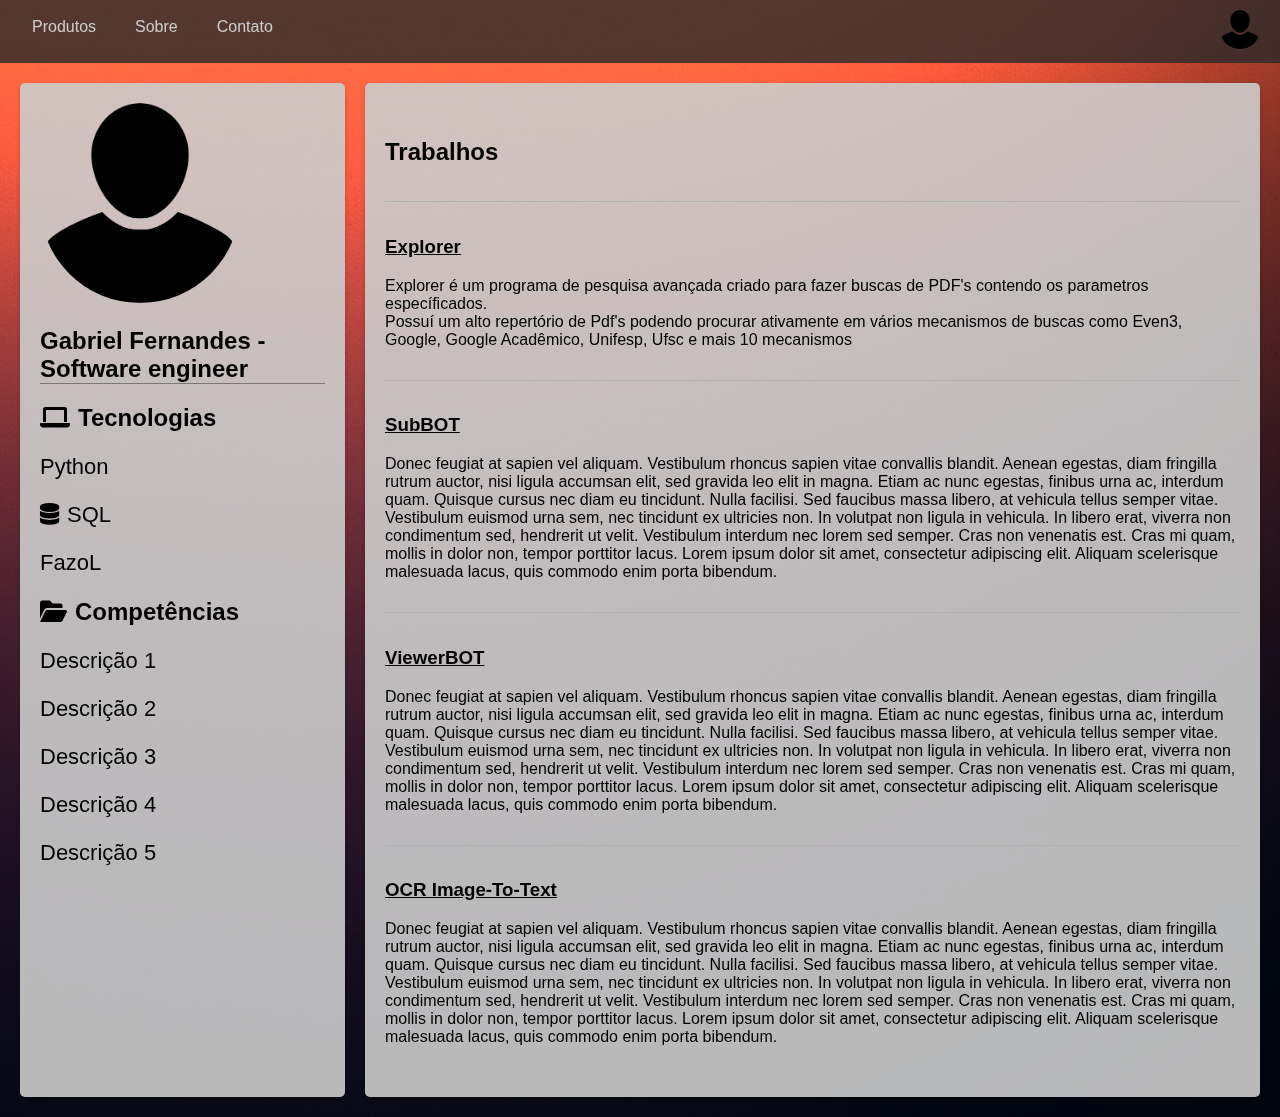
<file: index.html>
<!DOCTYPE html>
<html lang="pt-BR">
<head>
    <meta charset="UTF-8">
    <meta name="viewport" content="width=device-width, initial-scale=1.0">
    <title>Meu Perfil</title>
    <link rel="stylesheet" href="/assets/css/index.css"> <!-- Link para o arquivo CSS -->
    <link rel="stylesheet" href="https://cdnjs.cloudflare.com/ajax/libs/font-awesome/6.0.0-beta3/css/all.min.css">
</head>
<body>
    <div class="navbar">
        <div class="nav-left">
            <a href="/products/">Produtos</a>
            <a href="/about/">Sobre</a>
            <a href="/contact/">Contato</a>
        </div>
        <div class="profile-dropdown">
            <img id="profile-icon" src="/assets/imgs/icons/profile.png" alt="Perfil" style="width: 40px; border-radius: 50%;">
            <div class="profile-dropdown-content" id="profile-menu">
                <!-- O conteúdo do menu será gerado pelo JavaScript -->
            </div>
        </div>
    </div>
    
    <div class="container" id="content">
        <div class="sidebar">
            <img src="/assets/imgs/icons/profile.png" class="profile_picture">
            <h2 style="border-bottom: 1px solid #9b9494;">Gabriel Fernandes - Software engineer</h2>
            <h2 class="sidebar_titles"><i class="fa-sharp-duotone fa-solid fa-laptop"></i>Tecnologias</h2>
            <p class="sidebar_text">Python</p>
            <p class="sidebar_text"><i class="fa-sharp-duotone fa-solid fa-database"></i>SQL</p>
            <p class="sidebar_text">FazoL</p>
            <h2 class="sidebar_titles"><i class="fa-duotone fa-solid fa-folder-open"></i>Competências</h2>
            <p class="sidebar_text">Descrição 1</p>
            <p class="sidebar_text">Descrição 2</p>
            <p class="sidebar_text">Descrição 3</p>
            <p class="sidebar_text">Descrição 4</p>
            <p class="sidebar_text">Descrição 5</p>
            <!-- <li class="li_sidebar_item">mozovo</li>
            <li class="li_sidebar_item">preda</li>
            <li class="li_sidebar_item">tauba</li>
            <li class="li_sidebar_item">batuatua</li>
            <li class="li_sidebar_item">ta com a mão limpa?</li> -->
        </div>
        <div class="content">
            <div class="post">
                <h2>Trabalhos</h2>
            </div>
            <div class="post">
                <h3 ><a href="/fazol">Explorer</a></h3>
                <p>Explorer é um programa de pesquisa avançada criado para fazer buscas de PDF's contendo os parametros específicados.<br>Possuí um alto repertório de Pdf's podendo procurar ativamente em vários mecanismos de buscas como Even3, Google, Google Acadêmico, Unifesp, Ufsc e mais 10 mecanismos</p>
            </div>
            <div class="post">
                <h3 ><a href="/fazol">SubBOT</a></h3>
                <p>Donec feugiat at sapien vel aliquam. Vestibulum rhoncus sapien vitae convallis blandit. Aenean egestas, diam fringilla rutrum auctor, nisi ligula accumsan elit, sed gravida leo elit in magna. Etiam ac nunc egestas, finibus urna ac, interdum quam. Quisque cursus nec diam eu tincidunt. Nulla facilisi. Sed faucibus massa libero, at vehicula tellus semper vitae. Vestibulum euismod urna sem, nec tincidunt ex ultricies non. In volutpat non ligula in vehicula. In libero erat, viverra non condimentum sed, hendrerit ut velit. Vestibulum interdum nec lorem sed semper. Cras non venenatis est. Cras mi quam, mollis in dolor non, tempor porttitor lacus. Lorem ipsum dolor sit amet, consectetur adipiscing elit. Aliquam scelerisque malesuada lacus, quis commodo enim porta bibendum.</p>
            </div>
            <div class="post">
                <h3 ><a href="/fazol">ViewerBOT</a></h3>
                <p>Donec feugiat at sapien vel aliquam. Vestibulum rhoncus sapien vitae convallis blandit. Aenean egestas, diam fringilla rutrum auctor, nisi ligula accumsan elit, sed gravida leo elit in magna. Etiam ac nunc egestas, finibus urna ac, interdum quam. Quisque cursus nec diam eu tincidunt. Nulla facilisi. Sed faucibus massa libero, at vehicula tellus semper vitae. Vestibulum euismod urna sem, nec tincidunt ex ultricies non. In volutpat non ligula in vehicula. In libero erat, viverra non condimentum sed, hendrerit ut velit. Vestibulum interdum nec lorem sed semper. Cras non venenatis est. Cras mi quam, mollis in dolor non, tempor porttitor lacus. Lorem ipsum dolor sit amet, consectetur adipiscing elit. Aliquam scelerisque malesuada lacus, quis commodo enim porta bibendum.</p>
            </div>
            <div class="post">
                <h3 ><a href="/fazol">OCR Image-To-Text</a></h3>
                <p>Donec feugiat at sapien vel aliquam. Vestibulum rhoncus sapien vitae convallis blandit. Aenean egestas, diam fringilla rutrum auctor, nisi ligula accumsan elit, sed gravida leo elit in magna. Etiam ac nunc egestas, finibus urna ac, interdum quam. Quisque cursus nec diam eu tincidunt. Nulla facilisi. Sed faucibus massa libero, at vehicula tellus semper vitae. Vestibulum euismod urna sem, nec tincidunt ex ultricies non. In volutpat non ligula in vehicula. In libero erat, viverra non condimentum sed, hendrerit ut velit. Vestibulum interdum nec lorem sed semper. Cras non venenatis est. Cras mi quam, mollis in dolor non, tempor porttitor lacus. Lorem ipsum dolor sit amet, consectetur adipiscing elit. Aliquam scelerisque malesuada lacus, quis commodo enim porta bibendum.</p>
            </div>
        </div>
    </div>

    <script src="/assets/js/index.js"></script>
</body>
</html>
</file>
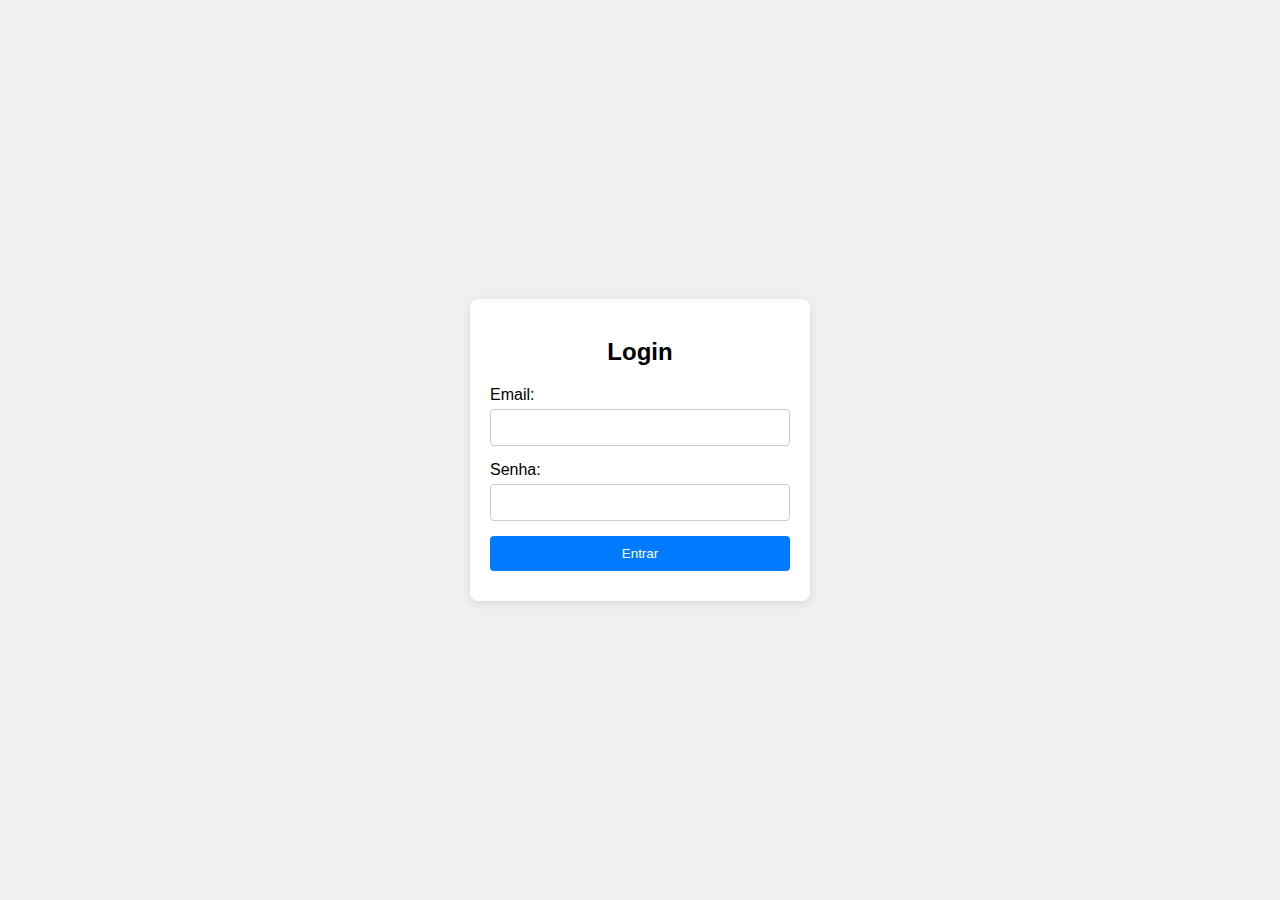
<file: login/index.html>
<!DOCTYPE html>
<html lang="pt-BR">
    <head>
    <meta charset="UTF-8">
    <meta name="viewport" content="width=device-width, initial-scale=1.0">
    <link rel="stylesheet" href="/assets/css/registration/login.css">
    <title>Página de Login</title>
</head>
<body>
    <div class="login-container">
        <h2>Login</h2>
        <form id="loginForm">
            <div class="form-group">
                <label for="email">Email:</label>
                <input type="email" id="email" name="email" required>
            </div>
            <div class="form-group">
                <label for="password">Senha:</label>
                <input type="password" id="password" name="password" required>
            </div>
            <button type="submit">Entrar</button>
            <div id="message" class="error-message"></div>
        </form>
    </div>
    
    <script src="/assets/js/registration/login.js"></script>
</body>
</html>
</file>
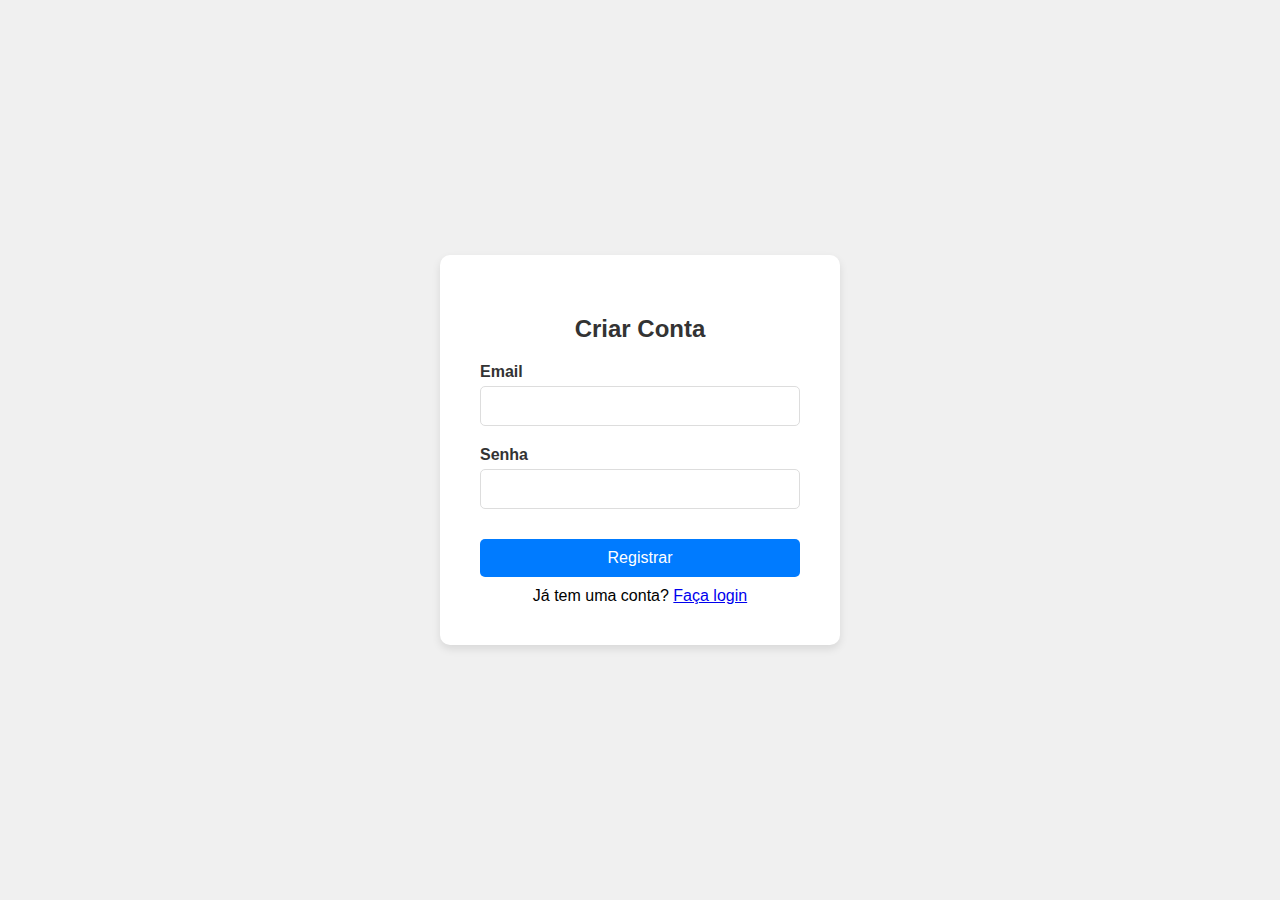
<file: register/index.html>
<!DOCTYPE html>
<html lang="pt-BR">
<head>
    <meta charset="UTF-8">
    <meta name="viewport" content="width=device-width, initial-scale=1.0">
    <title>Registro</title>
    <link rel="stylesheet" href="/assets/css/registration/register.css">
</head>
<body>

    <div class="container">
        <h2>Criar Conta</h2>
        <form id="registerForm" onsubmit="register(event)">
            <div class="input-group">
                <label for="email">Email</label>
                <input type="email" id="email" name="email" required>
            </div>
            <div class="input-group">
                <label for="password">Senha</label>
                <input type="password" id="password" name="password" required>
            </div>
            <div class="message" id="successMessage" style="display: none;"></div>
            <button type="submit" class="btn">Registrar</button>
        </form>
        <div class="error-message" id="errorMessage" style="display: none;"></div>
        <div class="account-message">
            Já tem uma conta? <a href="/login">Faça login</a>
        </div>
    </div>

    <script src="/assets/js/registration/register.js"></script>

</body>
</html>
</file>
<file: assets/css/index.css>
body {
    font-family: Arial, sans-serif;
    background-image: url('/assets/imgs/background/homepage.jpg'); /* Substitua pela URL da sua imagem de fundo */
    background-size: cover;
    background-position: center;
    margin: 0;
    padding: 0;
    filter: brightness(0.8); /* Ajuste para escurecer a imagem de fundo */
}

.navbar {
    display: flex;
    justify-content: space-between;
    background-color: rgba(51, 51, 51, 0.8);
    color: white;
    padding: 10px 20px;
}

.nav-left {
    display: flex;
    gap: 15px;
}

.nav-left a {
    color: white;
    text-decoration: none;
    padding: 8px 12px;
    border-radius: 5px;
    transition: background-color 0.3s;
}

.nav-left a:hover {
    background-color: rgba(255, 255, 255, 0.2);
}

.profile-dropdown {
    position: relative;
    display: inline-block;
}

.profile-dropdown-content {
    display: none;
    position: absolute;
    right: 0;
    background-color: white;
    min-width: 160px;
    box-shadow: 0px 8px 16px 0px rgba(0, 0, 0, 0.2);
    z-index: 1;
}

.profile-dropdown-content a {
    color: black;
    padding: 12px 16px;
    text-decoration: none;
    display: block;
}

.profile-dropdown:hover .profile-dropdown-content {
    display: block;
}

.container {
    display: flex;
    padding: 20px;
}

.sidebar {
    flex: 1;
    background: rgba(255, 255, 255, 0.9);
    padding: 20px;
    box-shadow: 0 2px 5px rgba(0, 0, 0, 0.2);
    border-radius: 5px;
    margin-right: 20px;
}

.content {
    flex: 3;
    background: rgba(255, 255, 255, 0.9);
    padding: 20px;
    box-shadow: 0 2px 5px rgba(0, 0, 0, 0.2);
    border-radius: 5px;
}

.post {
    border-bottom: 1px solid #ddd;
    padding: 15px 0;
}

.post a{
    color:black;
    
}

.post:last-child {
    border-bottom: none;
}

.profile-dropdown-content {
    display: none;
    position: absolute;
    right: 0;
    background-color: white;
    min-width: 160px;
    box-shadow: 0px 8px 16px 0px rgba(0,0,0,0.2);
    border-radius: 10px; /* Torna o dropdown mais arredondado */
    z-index: 1;
    padding: 10px 0; /* Espaçamento interno */
}

.profile_option {
    display: flex;
    align-items: center; /* Alinha verticalmente os ícones com o texto */
    padding: 8px 12px;
    transition: background-color 0.3s;
}

.profile_option:hover {
    background-color: rgba(0, 0, 0, 0.1); /* Efeito hover */
}

.profile_option i {
    margin-right: 8px; /* Espaço entre o ícone e o texto */
    color: #007bff;
}

.profile_option:hover i {
    color: #e02828; /* Altere para a cor desejada no hover */
}

.profile_picture {
    width: 200px;
    height: 200px;
    border-radius: 50%;
}

.sidebar_titles i {
    margin-right: 8px;
}

.sidebar_text {
    font-size: 22px;
}

.sidebar_text i {
    margin-right: 8px;
}
</file>
<file: assets/css/registration/login.css>
body {
    font-family: Arial, sans-serif;
    background-color: #f0f0f0;
    display: flex;
    justify-content: center;
    align-items: center;
    height: 100vh;
    margin: 0;
}

.login-container {
    background-color: #fff;
    padding: 20px;
    border-radius: 8px;
    box-shadow: 0 2px 10px rgba(0, 0, 0, 0.1);
    width: 300px;
}

h2 {
    text-align: center;
    margin-bottom: 20px;
}

.form-group {
    margin-bottom: 15px;
}

label {
    display: block;
    margin-bottom: 5px;
}

input {
    width: 92.5%;
    padding: 10px;
    border: 1px solid #ccc;
    border-radius: 4px;
}

button {
    width: 100%;
    padding: 10px;
    background-color: #007bff;
    color: white;
    border: none;
    border-radius: 4px;
    cursor: pointer;
}

button:hover {
    background-color: #0056b3;
}

.error-message {
    color: red;
    text-align: center;
    margin-top: 10px;
}
</file>
<file: assets/css/registration/register.css>
* {
    box-sizing: border-box;
}

body {
    font-family: Arial, sans-serif;
    display: flex;
    justify-content: center;
    align-items: center;
    height: 100vh;
    margin: 0;
    background-color: #f0f0f0;
}

.container {
    background-color: white;
    padding: 40px;
    border-radius: 10px;
    box-shadow: 0 4px 8px rgba(0, 0, 0, 0.1);
    max-width: 400px;
    width: 100%;
}

h2 {
    text-align: center;
    color: #333;
}

.input-group {
    margin-bottom: 20px;
}

label {
    display: block;
    margin-bottom: 5px;
    font-weight: bold;
    color: #333;
}

input[type="email"], input[type="password"], .btn {
    width: 100%;
    padding: 10px;
    border: 1px solid #ddd;
    border-radius: 5px;
    font-size: 16px;
    color: #333;
    box-sizing: border-box;
}

input[type="email"]:focus, input[type="password"]:focus {
    border-color: #007BFF;
    outline: none;
}

.btn {
    background-color: #007BFF;
    border: none;
    color: white;
    cursor: pointer;
    text-align: center;
    padding: 10px;
    margin-top: 10px;
}

.btn:hover {
    background-color: #0056b3;
}

.message {
    text-align: center;
    margin-top: 10px;
    color: green;
}

.account-message {
    text-align: center;
    margin-top: 10px;
    color: black;
}

.error-message {
    text-align: center;
    margin-top: 10px;
    color: red;
}

.message a {
    color: #007BFF;
    text-decoration: none;
}

.message a:hover {
    text-decoration: underline;
}
</file>
